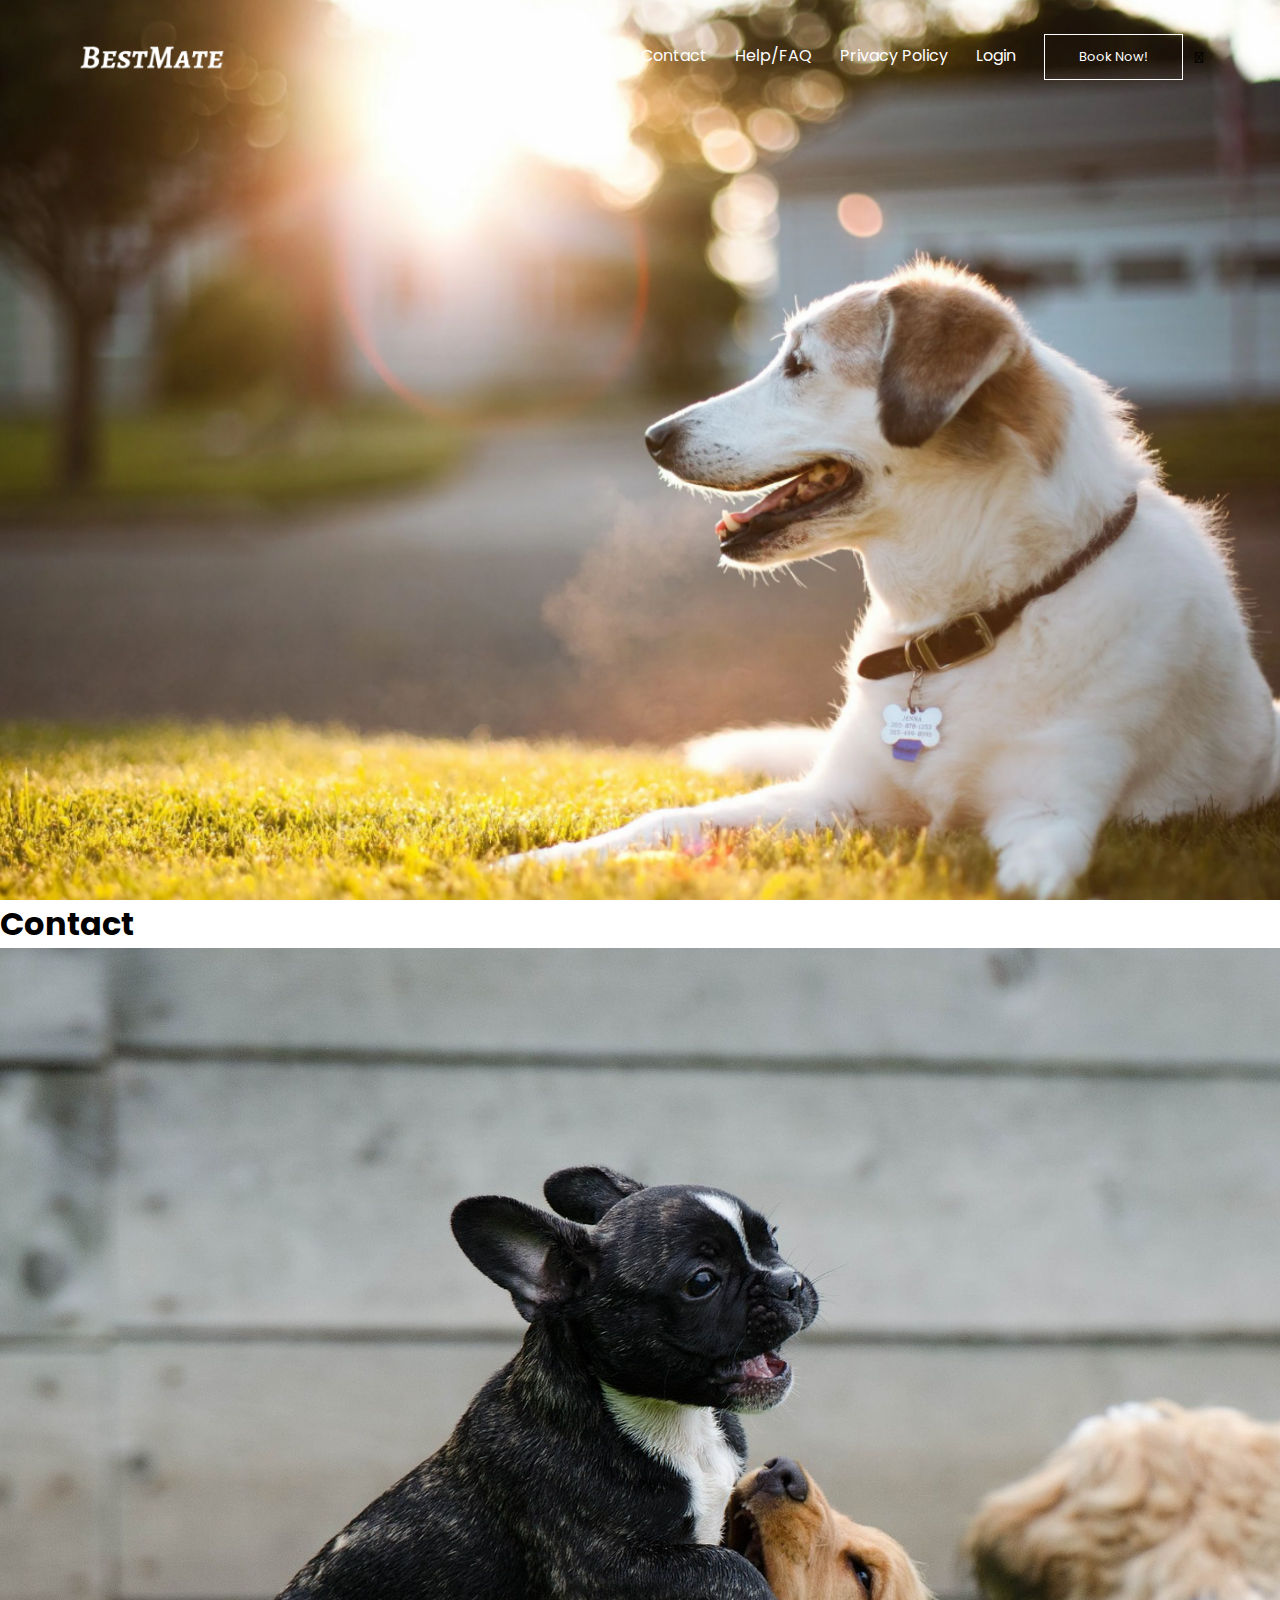
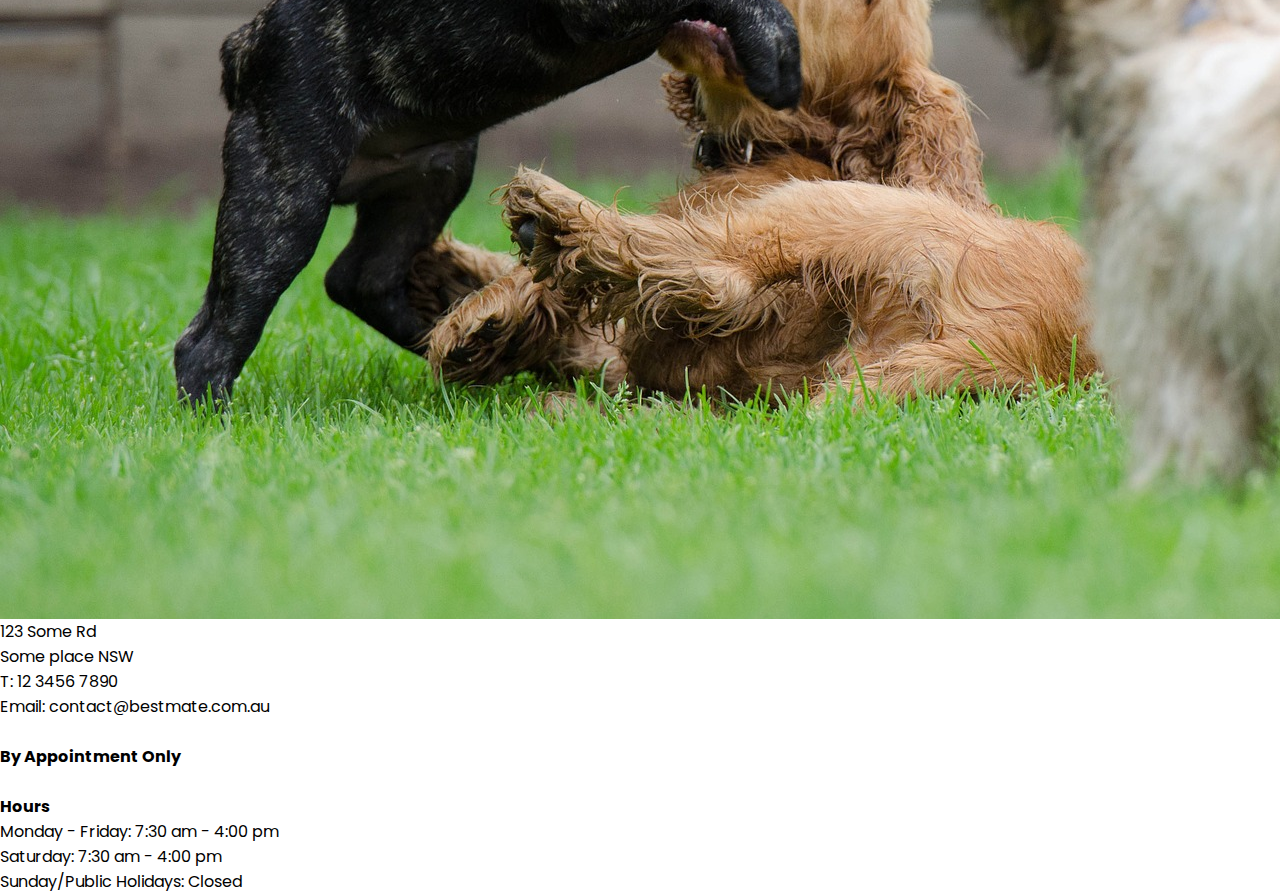
<file: contact.html>
<html><head>
    <meta charset="UTF-8">
    <meta name="viewport" content="width=device-width, user-scalable=no, initial-scale=1.0, maximum-scale=1.0, minimum-scale=1.0">
    <meta http-equiv="X-UA-Compatible" content="ie=edge">
    <title>BestMate - A world-class pet hotel</title>
    <!--Font awesome CDN-->
    <link rel="stylesheet" href="yc-style.css">
    <link rel="preconnect" href="https://fonts.googleapis.com">
    <link rel="preconnect" href="https://fonts.gstatic.com" crossorigin="">
    <link rel="stylesheet" href="https://cdnjs.cloudflare.com/ajax/libs/font-awesome/5.13.0/css/all.min.css">
<link href="https://fonts.googleapis.com/css2?family=Poppins:wght@100;200;300;400;600;700&amp;display=swap" rel="stylesheet">
</head>
<body>
<section class = "header">
    <nav>
        <a href="index.html"><img src="images/logo.png"></a>
        <div class="nav-links" id="navLinks">
            
            <i class="fa-solid fa-x" onclick = "hideMenu()"></i>
                <ul>
                    <li><a href="about.html">About</a></li>
                    <li><a href="contact.html">Contact</a></li>
                    <li><a href="faq.html">Help/FAQ</a></li>
                    <li><a href="policy.html">Privacy Policy</a></li>
                    <li><a href="login.html">Login</a></li>
                    <li><a href="booking.html" class="hero-btn">Book Now!</a></li>
                    
                </ul>
        </div>
        <i class="fa-solid fa-bars" onclick = "showMenu()"></i>
    </nav>
</section>

<div class="image">
    <main>
        <article class="background">
            <header>
                <h1>Contact</h1>
            </header>
            
            <img src="images/pets.jpg" class="pet-image">
            <section class = "text">
                <p>123 Some Rd
                <br>Some place NSW
                <br>T: 12 3456 7890
                <br>Email: contact@bestmate.com.au
                <strong><br><br>By Appointment Only</strong>
                <strong><br><br>Hours</strong>
                <br>Monday - Friday: 7:30 am - 4:00 pm
                <br>Saturday: 7:30 am - 4:00 pm
                <br>Sunday/Public Holidays: Closed</p>
            </section>
        </article>
    </main>
</div>

<script>
    var navLinks = document.getElementById("navLinks");
    function showMenu(){
        navLinks.style.right = "0";
        
    }
    function hideMenu(){
        navLinks.style.right = "-200px";
        
    }
</script>

</body>
</html>
</file>
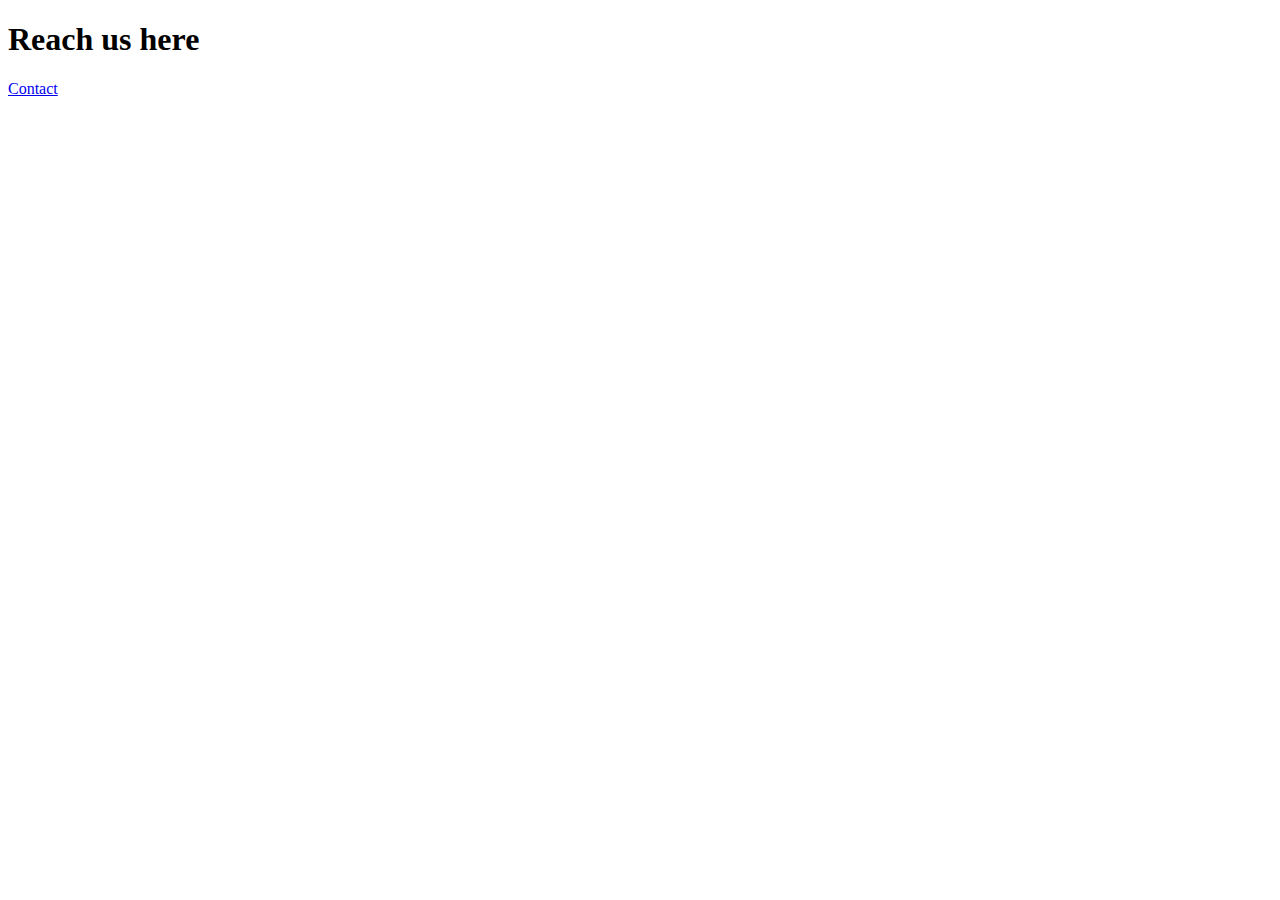
<file: try.html>
<!DOCTYPE html>
<html>
   <head>
      <title>HTML Links</title>
   </head>

   <body>
      <h1>Reach us here</h1>
      <a href="https://www.tutorialspoint.com/about/contact_us.htm">Contact</a>
   </body>
</html>
</file>
<file: yc-style.css>
*{
    margin: 0;
    padding: 0;
    font-family: 'Poppins', sans-serif;
}


.header {

    min-height: 100vh;
    width: 100%;
    background-image: url('images/background.png');
    background-position: center;
    background-size: cover;
    position: relative;
}

.hero-btn{
    display: inline-block;
    text-decoration: none;
    color: #fff;
    border: 1px solid #fff;
    padding: 12px 34px;
    font-size: 13px;
    background: transparent;
    position: relative;
    cursor: pointer;
}

.hero-btn:hover{
    border: 1px solid #f44336;
    background: #f44336;
    transition: 1s;
}

.text-box{
    width: 90%;
    color: #fff;
    position: absolute;
    top: 65%;
    left: 50%;
    transform: translate(-50%,-50%);
    text-align: center;
}

.text-box h2{
    font-size: 50px;
    margin-left: 60%;
}

.booking-header {
    min-height: 30vh;
    width: 100%;
    background-image: url('images/background.png');
    background-position-y: 5%;
    background-size: cover;
    position: relative;
}

nav{
    display: flex;
    padding: 2% 6%;
    justify-content: space-between;
    align-items: center;
}

nav img{
    width: 150px;
}

.nav-links {
    flex: 1;
    text-align: right;
}
.nav-links ul li {
    list-style: none;
    display: inline-block;
    padding: 8px 12px;
    position: relative;
}
.nav-links ul li a{
    color: #fff;
    text-decoration: none;
    font: 13px;
}
.nav-links ul li::after {
    content:'';
    width: 0%;
    height: 2px;
    background: #f44336;
    display: block;
    margin: auto;
    transition: 0.5s;
}
.nav-links ul li:hover::after {
    width: 100%;
}


@media(max-width:700px) {
    nav .fa-solid{
        display: block;
    }
    .text-box h1{
        font-size: 20px;
    }
    .nav-links ul li{
        display: block;
    }
    .nav-links ul li a{
        color: #fff;
        text-decoration: none;
    }

    .nav-links{
        position: absolute;
        background: #f44336;
        height: 100vh;
        width: 200px;
        top: 0;
        right: -200px;
        text-align: left;
        z-index: 2;
        transition: 1s;
    }
    nav .fa{
        display: block;
        color: #000000;
        margin: 10px;
        font-size: 22px;
        cursor: pointer;
    }
    .nav-links ul {
        padding: 15px;
    }
}

.container {
    display: flex;
    align-items: center;
    justify-content: center;
    margin-top: 100px;
}

.card {
    width: 900px;
    height: 600px;
    box-shadow: 0 0 40px rgba(0, 0, 0, 0.26);
    background-color: #fffe;
    border-radius: 1%;
}

.card h1 {
    font-weight: normal;
    font-size: 50px;
    text-align: left;
    margin-left: 40px;
    margin-bottom: 60px;
    margin-top: 50px;
}

.card-front {
    overflow-x:hidden
}

.input-box {
    width: 90%;
    background: transparent;
    margin: 0px 40px 10px;
    height: 40px;
}

::placeholder {
    color: #000;
    padding-left: 10px;
}

.login-btn {
    position: relative;
    width: 100px;
    height: 50px;
    background: transparent;
    margin: 40px 714px 20px;
    border: 2px solid #00b;
}

.card-front a {
    color: #000;
    margin: 40px;
}

.rmbme {
    margin-left: 40px;
}
.card span {
    font-size: 17px;
}

.container-2 {
    display: flex;
    align-items: center;
    justify-content: center;
    margin-top: 100px;
}

.container-2 .card {
    width: 900px;
    height: 650px;
    box-shadow: 0 0 40px rgba(0, 0, 0, 0.26);
    background-color: #fffe;
    border-radius: 1%;
}

.input-box2 {
    width: 90%;
    background: transparent;
    margin: 0px 40px 30px;
    height: 40px;
}

.input-box3 {
    width: 40%;
    background: transparent;
    margin: 0px 40px 10px;
    height: 40px;
}

.testimonials{
    width: 80%;
    line-break: auto;
    margin: auto;
    padding-top: 100px;
    text-align: center;
}

.testimonials-col{
    flex-basis: 44%;
    border-radius: 10px;
    margin-bottom: 5%;
    text-align: left;
    background: #fff3f3;
    padding: 25px;
    cursor: pointer;
    display: flex;
}
.testimonials-col img{
    height: 100px;
    margin-left: 5px;
    margin-right: 30px;
    border-radius: 50%;

}
.testimonials-col p {
    padding: 0;
    font-size: medium;
}

.testimonials-col h3{
    margin-top: 15px;
    margin-bottom: 15px;
    text-align: left;
}


.testimonials-col h2{
    margin-top: 15px;
    font-size: 200%;
    text-align: left;
}

.testimonials-col h4{
    margin-top: 25px;
    font-size: 110%;
    text-align: left;
    margin-bottom: 15px;
}

.testimonials-col .fa-solid{
    color: #f44336;
}

details {
    border: 1px solid #aaa;
    border-radius: 4px;
    padding: .5em .5em 0;
}

summary {
    font-weight: bold;
    margin: -.5em -.5em 0;
    padding: .5em;
}

details[open] {
    padding: .5em;
}

details[open] summary {
    border-bottom: 1px solid #aaa;
    margin-bottom: .5em;
}
</file>
